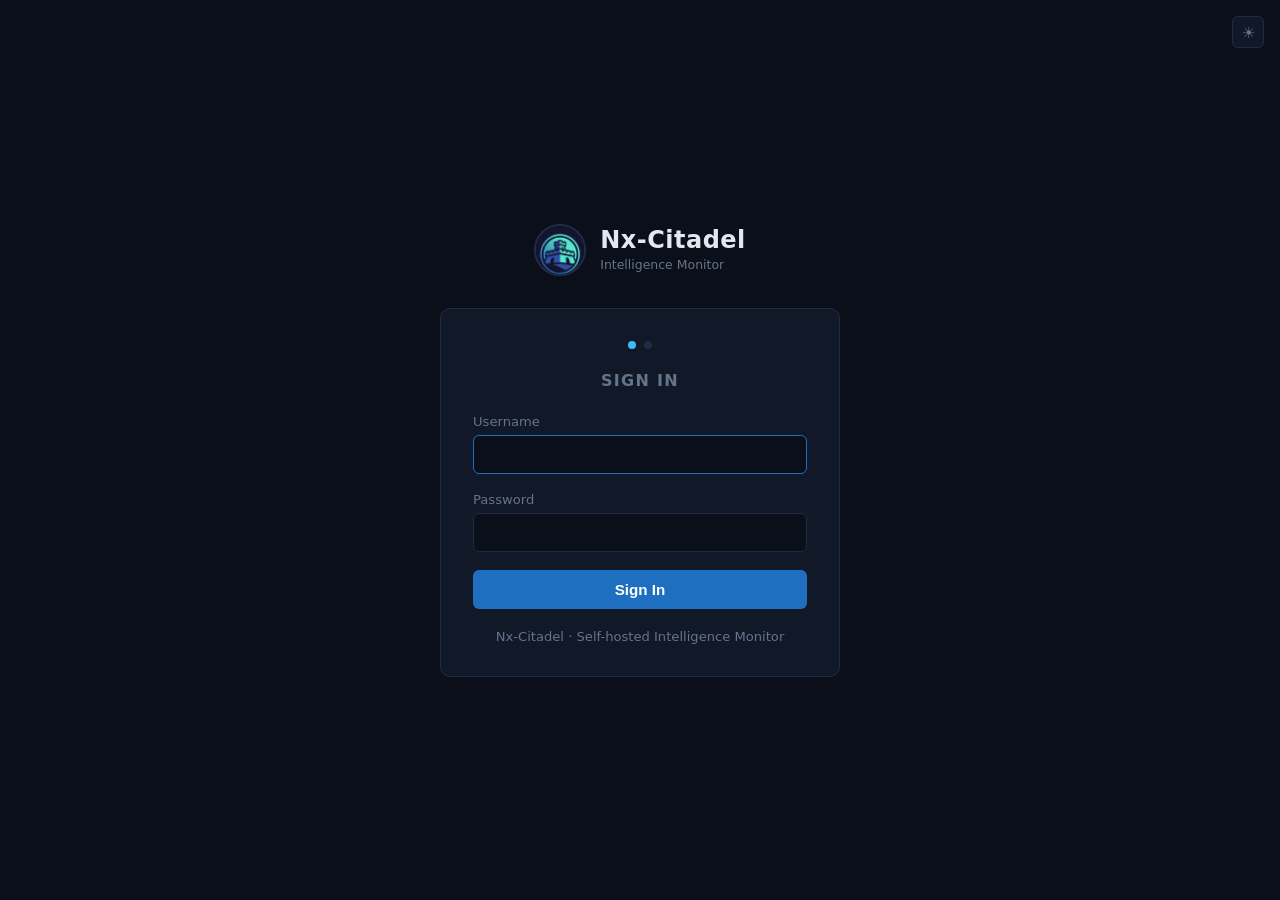
<file: templates/login.html>
<!DOCTYPE html>
<html lang="en">
<head>
  <meta charset="UTF-8">
  <meta name="viewport" content="width=device-width, initial-scale=1.0">
  <title>Nx-Citadel — Sign In</title>
  <script>if(localStorage.getItem('citadel-theme')==='light')document.documentElement.classList.add('light-theme');</script>
  <style>
    *, *::before, *::after { box-sizing: border-box; margin: 0; padding: 0; }

    :root {
      --bg:       #0b0f1a;
      --surface:  #111827;
      --border:   #1e2d45;
      --accent:   #1e6fc0;
      --accent2:  #38bdf8;
      --text:     #e2e8f0;
      --muted:    #64748b;
      --danger:   #ef4444;
      --success:  #22c55e;
      --warn:     #f59e0b;
    }
    html.light-theme {
      --bg:      #f0f2f5;
      --surface: #ffffff;
      --border:  #d1d8e4;
      --accent:  #1e60c8;
      --accent2: #1e60c8;
      --text:    #0f172a;
      --muted:   #475569;
      --danger:  #c8302e;
    }
    html.light-theme body { -webkit-font-smoothing: antialiased; }

    .theme-btn {
      position: fixed;
      top: 16px;
      right: 16px;
      background: var(--surface);
      border: 1px solid var(--border);
      color: var(--muted);
      border-radius: 6px;
      width: 32px; height: 32px;
      display: flex; align-items: center; justify-content: center;
      cursor: pointer;
      font-size: 15px;
      line-height: 1;
      transition: color .15s, border-color .15s;
    }
    .theme-btn:hover { color: var(--text); border-color: var(--muted); }

    body {
      background: var(--bg);
      color: var(--text);
      font-family: 'Segoe UI', system-ui, sans-serif;
      min-height: 100vh;
      display: flex;
      align-items: center;
      justify-content: center;
      padding: 24px;
    }

    .login-wrap {
      width: 100%;
      max-width: 400px;
    }

    .logo-row {
      display: flex;
      align-items: center;
      gap: 14px;
      margin-bottom: 32px;
      justify-content: center;
    }
    .logo-row img {
      width: 52px; height: 52px;
      border-radius: 50%;
      object-fit: cover;
      object-position: center 30%;
      border: 2px solid var(--border);
    }
    .logo-text h1 { font-size: 1.5rem; font-weight: 700; letter-spacing: 0.02em; }
    .logo-text small { color: var(--muted); font-size: 0.78rem; }

    .card {
      background: var(--surface);
      border: 1px solid var(--border);
      border-radius: 10px;
      padding: 32px;
    }

    .card-title {
      font-size: 1rem;
      font-weight: 600;
      color: var(--muted);
      text-transform: uppercase;
      letter-spacing: 0.08em;
      margin-bottom: 24px;
      text-align: center;
    }

    .form-group { margin-bottom: 18px; }
    .form-label { display: block; font-size: 0.82rem; color: var(--muted); margin-bottom: 6px; font-weight: 500; }
    .form-control {
      width: 100%;
      background: var(--bg);
      border: 1px solid var(--border);
      border-radius: 6px;
      color: var(--text);
      padding: 10px 14px;
      font-size: 0.95rem;
      outline: none;
      transition: border-color .15s;
    }
    .form-control:focus { border-color: var(--accent); }

    .btn {
      display: block;
      width: 100%;
      padding: 11px;
      border: none;
      border-radius: 6px;
      font-size: 0.95rem;
      font-weight: 600;
      cursor: pointer;
      transition: opacity .15s;
    }
    .btn:disabled { opacity: .5; cursor: not-allowed; }
    .btn-primary { background: var(--accent); color: #fff; }
    .btn-primary:hover:not(:disabled) { opacity: .85; }

    .error-msg {
      background: rgba(239,68,68,.1);
      border: 1px solid var(--danger);
      border-radius: 6px;
      color: var(--danger);
      padding: 10px 14px;
      font-size: 0.88rem;
      margin-bottom: 16px;
      display: none;
    }
    .error-msg.visible { display: block; }

    .hint {
      font-size: 0.82rem;
      color: var(--muted);
      text-align: center;
      margin-top: 20px;
    }

    .mfa-digits {
      display: flex;
      gap: 8px;
      justify-content: center;
      margin: 8px 0 4px;
    }
    .mfa-digits input {
      width: 42px; height: 52px;
      text-align: center;
      font-size: 1.4rem;
      font-weight: 700;
      background: var(--bg);
      border: 1px solid var(--border);
      border-radius: 6px;
      color: var(--text);
      outline: none;
    }
    .mfa-digits input:focus { border-color: var(--accent2); }

    .step-indicator {
      display: flex;
      align-items: center;
      justify-content: center;
      gap: 8px;
      margin-bottom: 22px;
    }
    .step-dot {
      width: 8px; height: 8px;
      border-radius: 50%;
      background: var(--border);
    }
    .step-dot.active { background: var(--accent2); }

    .back-link {
      display: block;
      text-align: center;
      margin-top: 14px;
      color: var(--muted);
      font-size: 0.85rem;
      cursor: pointer;
      text-decoration: underline;
    }
    .back-link:hover { color: var(--text); }

    @keyframes spin { to { transform: rotate(360deg); } }
    .spinner {
      display: inline-block;
      width: 14px; height: 14px;
      border: 2px solid rgba(255,255,255,.3);
      border-top-color: #fff;
      border-radius: 50%;
      animation: spin .6s linear infinite;
      vertical-align: middle;
      margin-right: 6px;
    }

    .hidden { display: none !important; }
  </style>
</head>
<body>

<button class="theme-btn" id="login-theme-toggle" onclick="toggleLoginTheme()" title="Toggle light/dark theme">☀</button>

<div class="login-wrap">

  <div class="logo-row">
    <img src="/static/img/logo.jpg" alt="Nx-Citadel">
    <div class="logo-text">
      <h1>Nx-Citadel</h1>
      <small>Intelligence Monitor</small>
    </div>
  </div>

  <!-- Step 1 — Password -->
  <div id="step-password" class="card">
    <div class="step-indicator">
      <div class="step-dot active"></div>
      <div class="step-dot" id="dot-2"></div>
    </div>
    <div class="card-title">Sign In</div>
    <div id="pw-error" class="error-msg"></div>
    <div class="form-group">
      <label class="form-label">Username</label>
      <input id="username" type="text" class="form-control" autocomplete="username" autofocus>
    </div>
    <div class="form-group">
      <label class="form-label">Password</label>
      <input id="password" type="password" class="form-control" autocomplete="current-password">
    </div>
    <button id="login-btn" class="btn btn-primary" onclick="doLogin()">Sign In</button>
    <p class="hint">Nx-Citadel · Self-hosted Intelligence Monitor</p>
  </div>

  <!-- Step 2 — MFA -->
  <div id="step-mfa" class="card hidden">
    <div class="step-indicator">
      <div class="step-dot"></div>
      <div class="step-dot active"></div>
    </div>
    <div class="card-title">Two-Factor Authentication</div>
    <p style="font-size:.88rem;color:var(--muted);text-align:center;margin-bottom:20px">
      Enter the 6-digit code from your authenticator app.
    </p>
    <div id="mfa-error" class="error-msg"></div>
    <div class="mfa-digits" id="mfa-inputs"></div>
    <div style="margin-top:20px">
      <button id="mfa-btn" class="btn btn-primary" onclick="doMFA()">Verify</button>
    </div>
    <span class="back-link" onclick="backToPassword()">← Back to sign in</span>
  </div>

</div>

<input type="hidden" id="pending-token">

<script>
  function toggleLoginTheme() {
    const light = document.documentElement.classList.toggle('light-theme');
    localStorage.setItem('citadel-theme', light ? 'light' : 'dark');
    const btn = document.getElementById('login-theme-toggle');
    if (btn) { btn.textContent = light ? '🌙' : '☀'; btn.title = light ? 'Switch to dark theme' : 'Switch to light theme'; }
  }

  document.addEventListener('DOMContentLoaded', () => {
    const btn = document.getElementById('login-theme-toggle');
    if (!btn) return;
    const light = document.documentElement.classList.contains('light-theme');
    btn.textContent = light ? '🌙' : '☀';
    btn.title = light ? 'Switch to dark theme' : 'Switch to light theme';
  });

  const $ = id => document.getElementById(id);

  // Build 6 individual digit inputs
  const mfaWrap = $('mfa-inputs');
  for (let i = 0; i < 6; i++) {
    const inp = document.createElement('input');
    inp.type = 'tel';
    inp.maxLength = 1;
    inp.inputMode = 'numeric';
    inp.pattern = '[0-9]';
    inp.addEventListener('input', e => {
      if (e.target.value && i < 5) mfaWrap.children[i + 1].focus();
      if (getMFACode().length === 6) doMFA();
    });
    inp.addEventListener('keydown', e => {
      if (e.key === 'Backspace' && !e.target.value && i > 0)
        mfaWrap.children[i - 1].focus();
    });
    inp.addEventListener('paste', e => {
      e.preventDefault();
      const digits = (e.clipboardData.getData('text').replace(/\D/g, '')).slice(0, 6);
      [...digits].forEach((d, idx) => { if (mfaWrap.children[idx]) mfaWrap.children[idx].value = d; });
      if (digits.length === 6) { mfaWrap.children[5].focus(); doMFA(); }
    });
    mfaWrap.appendChild(inp);
  }

  function getMFACode() {
    return [...mfaWrap.children].map(i => i.value).join('');
  }

  function showError(elId, msg) {
    const el = $(elId);
    el.textContent = msg;
    el.classList.add('visible');
  }
  function clearError(elId) { $(elId).classList.remove('visible'); }

  $('password').addEventListener('keydown', e => { if (e.key === 'Enter') doLogin(); });

  async function doLogin() {
    clearError('pw-error');
    const btn = $('login-btn');
    btn.disabled = true;
    btn.innerHTML = '<span class="spinner"></span>Signing in…';
    try {
      const r = await fetch('/api/auth/login', {
        method: 'POST',
        headers: {'Content-Type': 'application/json'},
        body: JSON.stringify({ username: $('username').value, password: $('password').value }),
      });
      const data = await r.json();
      if (!r.ok) { showError('pw-error', data.detail || 'Sign in failed'); return; }
      if (data.requires_mfa) {
        $('pending-token').value = data.pending_token;
        $('step-password').classList.add('hidden');
        $('step-mfa').classList.remove('hidden');
        $('dot-2').classList.add('active');
        mfaWrap.children[0].focus();
      } else {
        window.location.href = '/';
      }
    } catch(e) { showError('pw-error', 'Network error — is the server running?'); }
    finally { btn.disabled = false; btn.textContent = 'Sign In'; }
  }

  async function doMFA() {
    clearError('mfa-error');
    const code = getMFACode();
    if (code.length !== 6) return;
    const btn = $('mfa-btn');
    btn.disabled = true;
    btn.innerHTML = '<span class="spinner"></span>Verifying…';
    try {
      const r = await fetch('/api/auth/verify-mfa', {
        method: 'POST',
        headers: {'Content-Type': 'application/json'},
        body: JSON.stringify({ pending_token: $('pending-token').value, code }),
      });
      const data = await r.json();
      if (!r.ok) {
        showError('mfa-error', data.detail || 'Invalid code');
        [...mfaWrap.children].forEach(i => i.value = '');
        mfaWrap.children[0].focus();
        return;
      }
      window.location.href = '/';
    } catch(e) { showError('mfa-error', 'Network error'); }
    finally { btn.disabled = false; btn.textContent = 'Verify'; }
  }

  function backToPassword() {
    $('step-mfa').classList.add('hidden');
    $('step-password').classList.remove('hidden');
    $('pending-token').value = '';
    [...mfaWrap.children].forEach(i => i.value = '');
    clearError('mfa-error');
    clearError('pw-error');
  }
</script>
</body>
</html>
</file>
